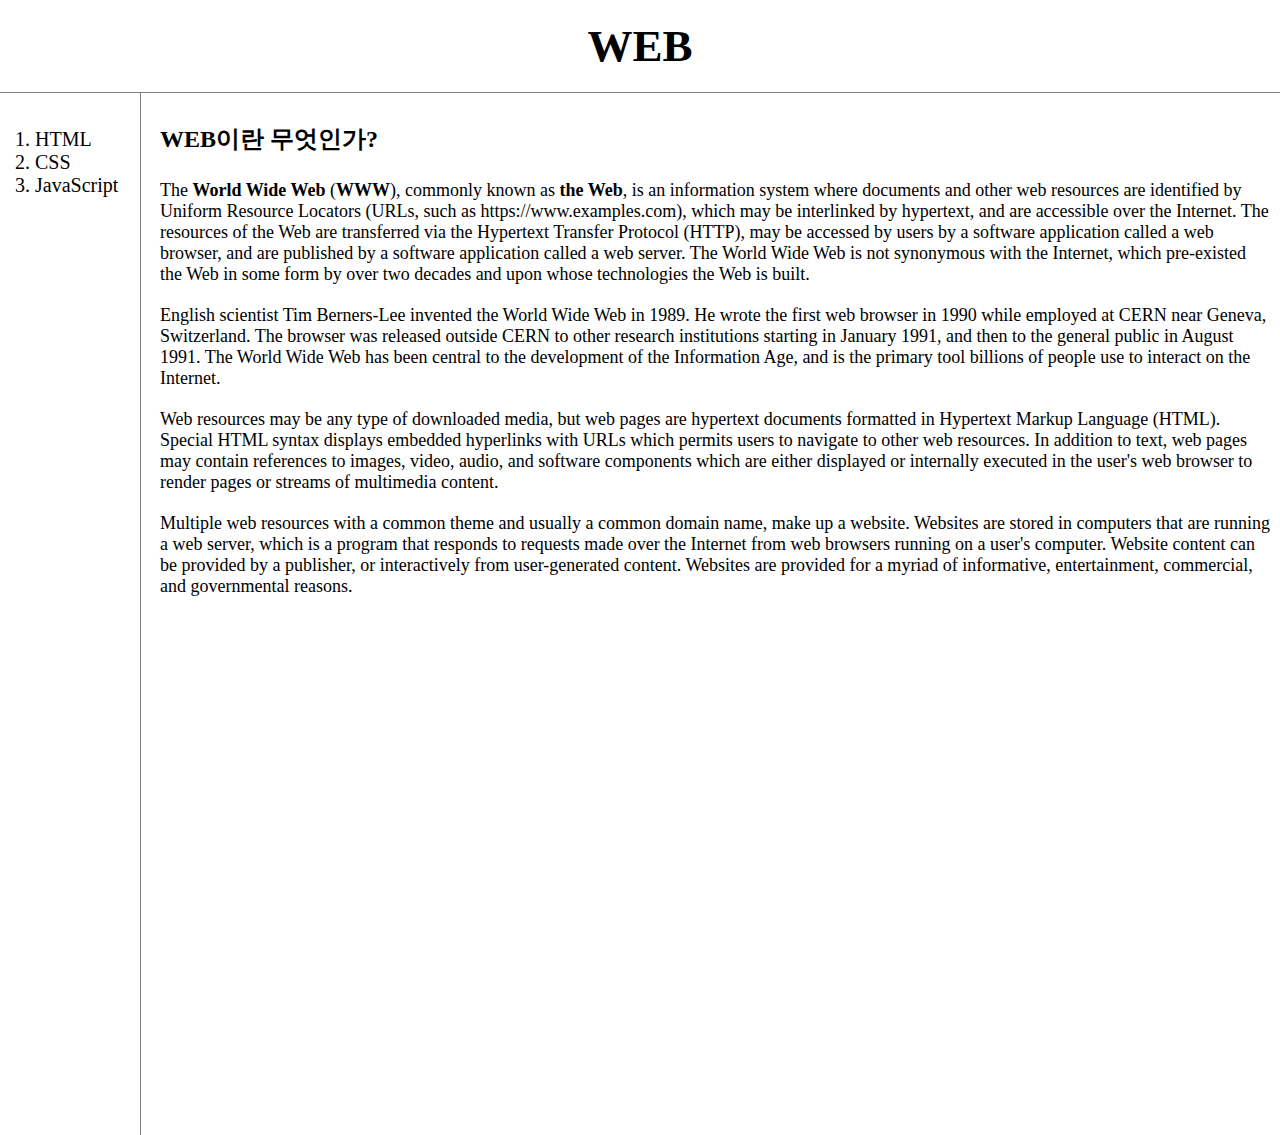
<file: index.html>
<!DOCTYPE html>
<html>
  <head>
    <meta charset="utf-8">
    <title>WEB - WELCOME</title>
    <link rel="stylesheet" href="style.css">
  </head>
  <body>
    <h1><a href="index.html">WEB</a></h1>
      <div id="grid">
        <ol>
        <li><a href="1.html">HTML</a></li>
        <li><a href="2.html">CSS</a></li>
        <li><a href="3.html">JavaScript</a></li>
        </ol>
        <div id="article">
          <h2>WEB이란 무엇인가?</h2>
            <div id="content">
              <p style="margin-top:25px;">The <strong>World Wide Web</strong> (<strong>WWW</strong>), commonly known as <strong>the Web</strong>, is an information system where documents and other web resources are identified by Uniform Resource Locators (URLs, such as <a href="https://www.examples.com" target="_blank">https://www.examples.com</a>), which may be interlinked by hypertext, and are accessible over the Internet. The resources of the Web are transferred via the Hypertext Transfer Protocol (HTTP), may be accessed by users by a software application called a web browser, and are published by a software application called a web server. The World Wide Web is not synonymous with the Internet, which pre-existed the Web in some form by over two decades and upon whose technologies the Web is built.</p>
              <p style="margin-top:20px;">English scientist Tim Berners-Lee invented the World Wide Web in 1989. He wrote the first web browser in 1990 while employed at CERN near Geneva, Switzerland. The browser was released outside CERN to other research institutions starting in January 1991, and then to the general public in August 1991. The World Wide Web has been central to the development of the Information Age, and is the primary tool billions of people use to interact on the Internet.</p>
              <p style="margin-top:20px;">Web resources may be any type of downloaded media, but web pages are hypertext documents formatted in Hypertext Markup Language (HTML). Special HTML syntax displays embedded hyperlinks with URLs which permits users to navigate to other web resources. In addition to text, web pages may contain references to images, video, audio, and software components which are either displayed or internally executed in the user's web browser to render pages or streams of multimedia content.</p>
              <p style="margin-top:20px;">Multiple web resources with a common theme and usually a common domain name, make up a website. Websites are stored in computers that are running a web server, which is a program that responds to requests made over the Internet from web browsers running on a user's computer. Website content can be provided by a publisher, or interactively from user-generated content. Websites are provided for a myriad of informative, entertainment, commercial, and governmental reasons.</p>
              <p style="margin-top:25px;"><iframe width="721" height="480" src="https://www.youtube.com/embed/7T7r_oSp0SE?list=PLuHgQVnccGMDZP7FJ_ZsUrdCGH68ppvPb" frameborder="0" allow="accelerometer; autoplay; clipboard-write; encrypted-media; gyroscope; picture-in-picture" allowfullscreen></iframe></p>
            </div>
      </div>
    </div>
  </body>
</html>
</file>
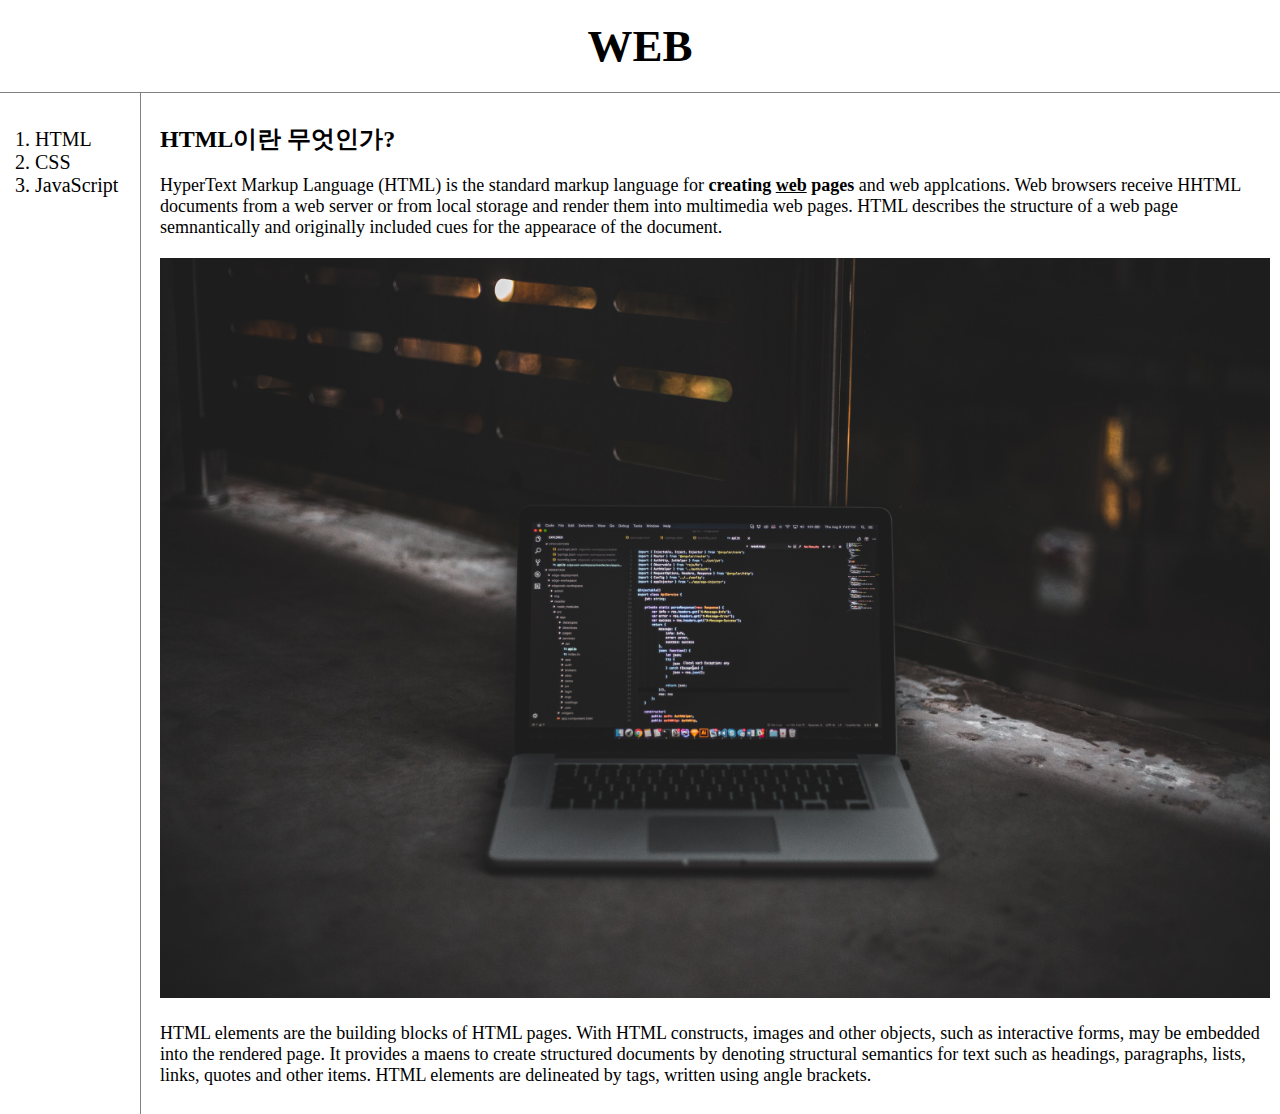
<file: 1.html>
<!DOCTYPE html>
<html>
  <head>
    <meta charset="utf-8">
    <title>WEB1 - HTML</title>
    <link rel="stylesheet" href="style.css">
  </head>
  <body>
    <h1><a href="index.html">WEB</a></h1>
    <div id="grid">
      <ol>
        <li><a href="1.html">HTML</a></li>
        <li><a href="2.html">CSS</a></li>
        <li><a href="3.html">JavaScript</a></li>
      </ol>
      <div id="article">
      <h2>HTML이란 무엇인가?</h2>
        <div id="content">
          <p style="margin-top:20px;"><a href="https://www.w3.org/TR/2017/REC-html52-20171214/" target="_blank" title="html 5.2 specification">HyperText Markup Language (HTML)</a> is the standard markup language for <strong>creating <u>web</u> pages</strong> and web applcations. Web browsers receive HHTML documents from a web server or from local storage and render them into multimedia web pages. HTML describes the structure of a web page semnantically and originally included cues for the appearace of the document.</p>
          <p style="margin-top:20px;"><img src="coding.jpg" width="100%"></p>
          <p style="margin-top:20px;">HTML elements are the building blocks of HTML pages. With HTML constructs, images and other objects, such as interactive forms, may be embedded into the rendered page. It provides a maens to create structured documents by denoting structural semantics for text such as headings, paragraphs, lists, links, quotes and other items. HTML elements are delineated by tags, written using angle brackets.</p>
        </div>
      </div>
    </div>
  </body>
</html>
</file>
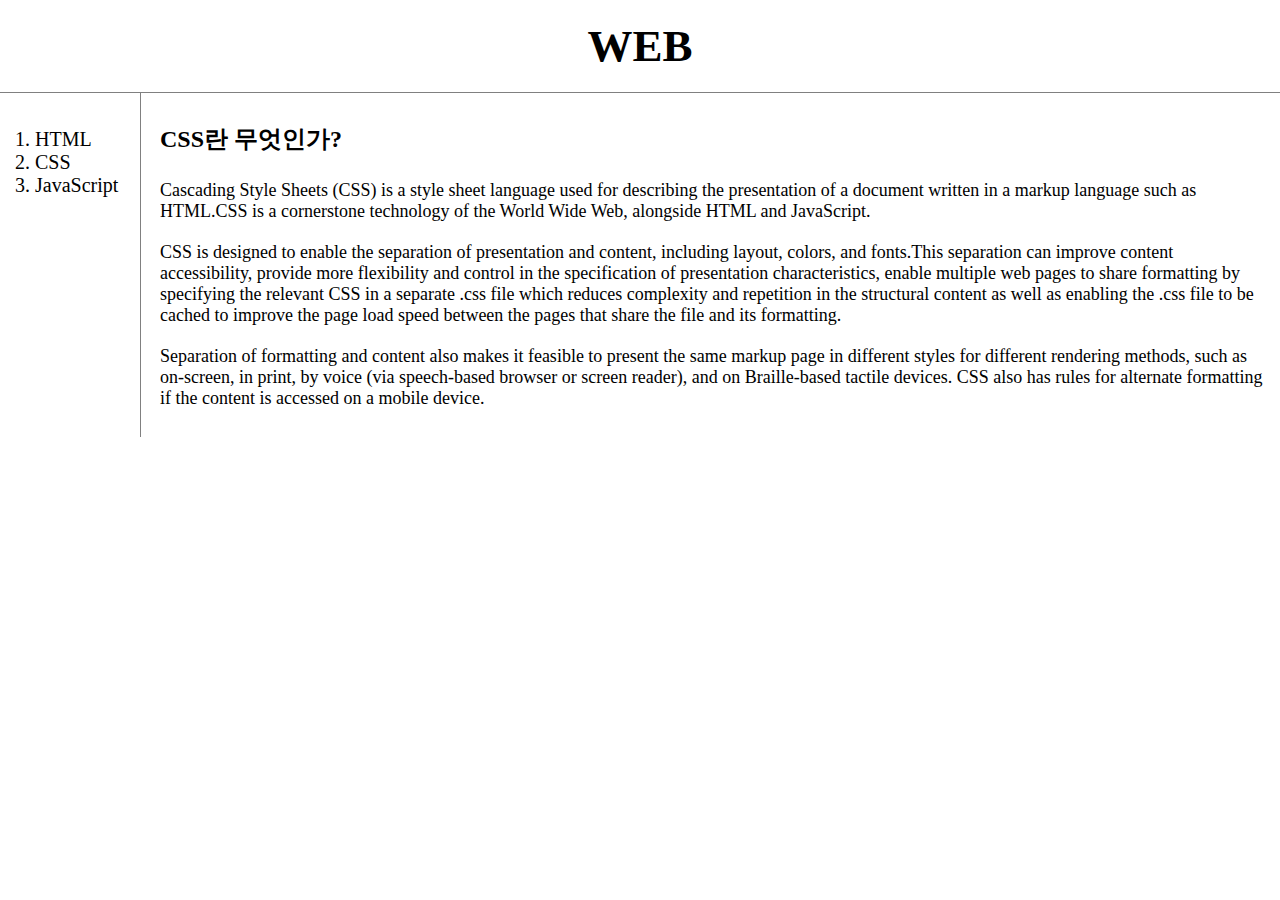
<file: 2.html>
<!DOCTYPE html>
<html>
  <head>
    <meta charset="utf-8">
    <title>WEB2 - CSS</title>
    <style>
      body{
        margin:0px;
        font-family: "Times New Roman"
      }
      a {
        color:black;
        text-decoration: none;
      }
      h1 {
        font-size:45px;
        text-align: center;
        border-bottom:1px solid gray;
        margin:0px;
        padding:20px;
      }
      #grid{
        display: grid;
        grid-template-columns: 150px 1fr
      }
      #grid ol{
        font-size: 20px;
        border-right:1px solid gray;
        width:70px;
        margin:0px;
        padding:35px;
      }
      #grid #article{
        padding: 10px;
      }
      #content{
        font-size: 18px;
      }
      @media(max-width:500px) {
        h1{
          font-size: 30px;
          border-bottom: 0px;
          padding: 5px;
        }
        #grid{display: block;}
        #grid ol{
          border-right:0px;
          padding-bottom: 15px;
        }
        #grid #article{
          border-top: 1px solid gray;
        }
      }
      </style>
  </head>
  <body>
    <h1><a href="index.html">WEB</a></h1>
    <div id="grid">
      <ol>
        <li><a href="1.html">HTML</a></li>
        <li><a href="2.html">CSS</a></li>
        <!--
        <li><a href="2.html" style="color:red; text-decoration:underline">CSS</a></li> -->
        <li><a href="3.html">JavaScript</a></li>
      </ol>
      <!--
      <h1><a href="index.html"><font color="blue">WEB</font></a></h1>
      <ol>
        <li><a href="1.html"><font color="blue">HTML</font></a></li>
        <li><a href="2.html"><font color="blue">CSS</font></a></li>
        <li><a href="3.html"><font color="blue">JavaScript</font></a></li>
      </ol> -->
      <div id="article">
          <h2>CSS란 무엇인가?</h2>
            <div id="content">
              <p style="margin-top:25px;"><a href="https://www.w3.org/Style/CSS/specs.en.html" target="_blank" title="CSS specification">Cascading Style Sheets (CSS)</a> is a style sheet language used for describing the presentation of a document written in a markup language such as HTML.CSS is a cornerstone technology of the World Wide Web, alongside HTML and JavaScript.</p>
              <p style="margin-top:20px;">CSS is designed to enable the separation of presentation and content, including layout, colors, and fonts.This separation can improve content accessibility, provide more flexibility and control in the specification of presentation characteristics, enable multiple web pages to share formatting by specifying the relevant CSS in a separate .css file which reduces complexity and repetition in the structural content as well as enabling the .css file to be cached to improve the page load speed between the pages that share the file and its formatting.</p>
              <p style="margin-top:20px;">Separation of formatting and content also makes it feasible to present the same markup page in different styles for different rendering methods, such as on-screen, in print, by voice (via speech-based browser or screen reader), and on Braille-based tactile devices. CSS also has rules for alternate formatting if the content is accessed on a mobile device.</p>
            </div>
      </div>
    </div>
  </body>
</html>
</file>
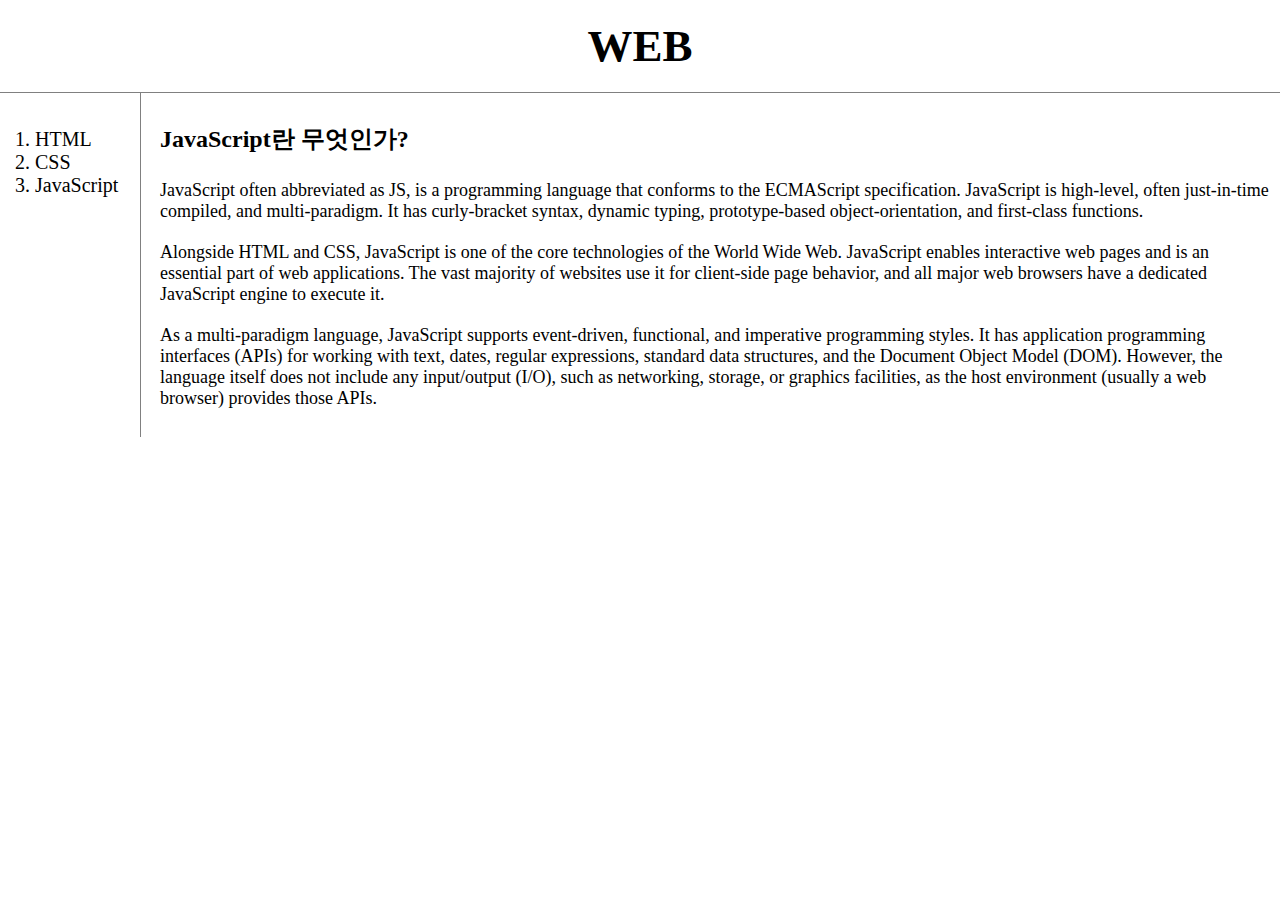
<file: 3.html>
<!DOCTYPE html>
<html>
  <head>
    <meta charset="utf-8">
    <title>WEB3 - JavaScript</title>
    <link rel="stylesheet" href="style.css">
  </head>
  <body>
    <h1><a href="index.html">WEB</a></h1>
    <div id="grid">
      <ol>
        <li><a href="1.html">HTML</a></li>
        <li><a href="2.html">CSS</a></li>
        <li><a href="3.html">JavaScript</a></li>
      </ol>
      <div id="article">
        <h2>JavaScript란 무엇인가?</h2>
            <div id="content">
              <p style="margin-top:25px;">JavaScript often abbreviated as JS, is a programming language that conforms to the ECMAScript specification. JavaScript is high-level, often just-in-time compiled, and multi-paradigm. It has curly-bracket syntax, dynamic typing, prototype-based object-orientation, and first-class functions.</p>
              <p style="margin-top:20px;">Alongside HTML and CSS, JavaScript is one of the core technologies of the World Wide Web. JavaScript enables interactive web pages and is an essential part of web applications. The vast majority of websites use it for client-side page behavior, and all major web browsers have a dedicated JavaScript engine to execute it.</p>
              <p style="margin-top:20px;">As a multi-paradigm language, JavaScript supports event-driven, functional, and imperative programming styles. It has application programming interfaces (APIs) for working with text, dates, regular expressions, standard data structures, and the Document Object Model (DOM). However, the language itself does not include any input/output (I/O), such as networking, storage, or graphics facilities, as the host environment (usually a web browser) provides those APIs.</p>
          </div>
      </div>
    </div>
  </body>
</html>
</file>
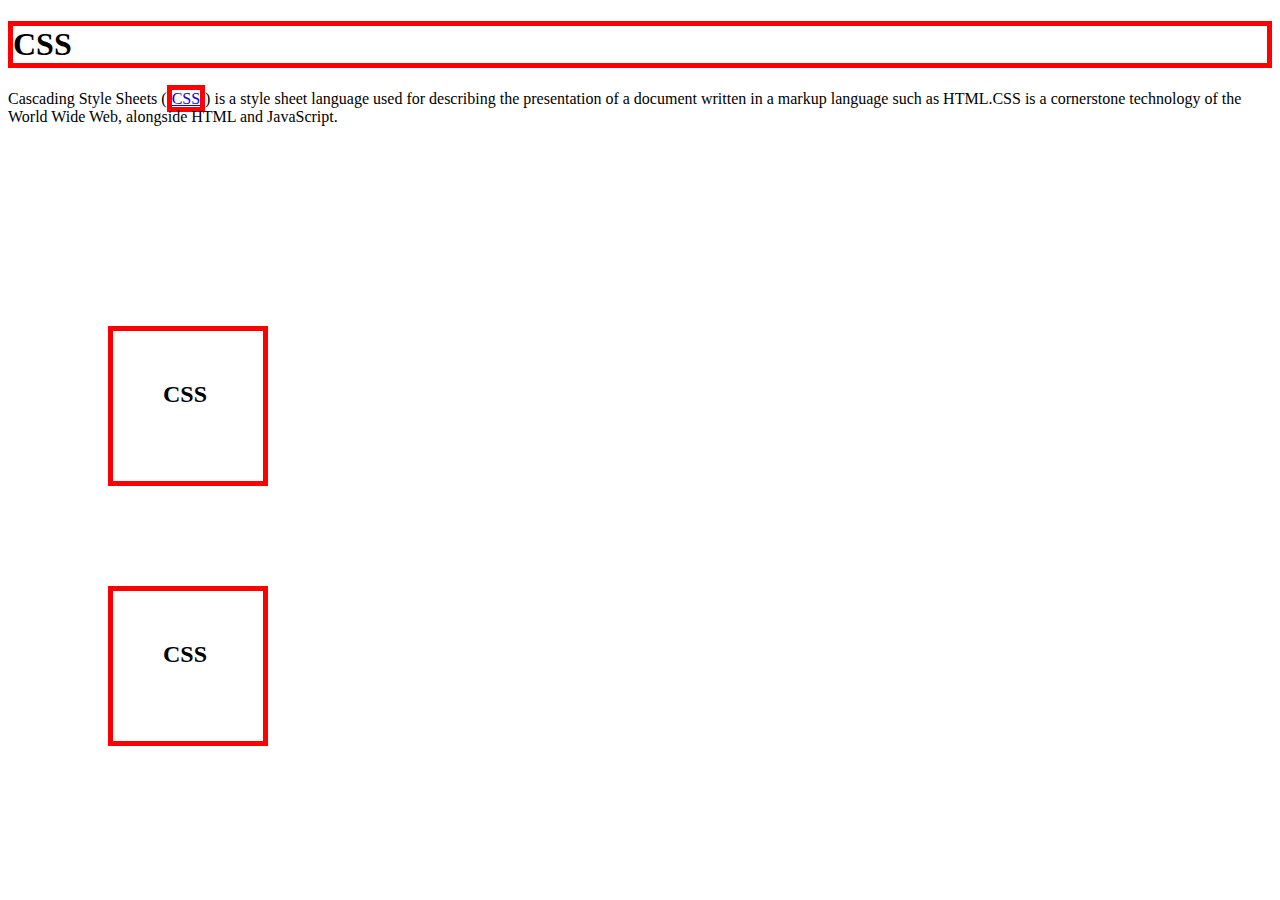
<file: box.html>
<!DOCTYPE html>
<html>
  <head>
    <meta charset="utf-8">
    <title>BOX</title>
    <style>
      /*
      block level element, inline element
      */
      h1, h2, a{
        border:5px red solid;
      }
      h2{
        padding:50px;
        margin:100px;
        display:block;
        width:50px;
        height:50px;
      }
    </style>
  </head>
  <body>
    <h1>CSS</h1>
    <p style="margin-bottom:200px;">Cascading Style Sheets (<a href="https://www.w3.org/Style/CSS/specs.en.html">CSS</a>) is a style sheet language used for describing the presentation of a document written in a markup language such as HTML.CSS is a cornerstone technology of the World Wide Web, alongside HTML and JavaScript.</p>
    <h2>CSS</h2>
    <h2>CSS</h2>
  </body>
</html>
</file>
<file: style.css>
body{
  margin:0px;
  font-family: "Times New Roman"
}
a {
  color:black;
  text-decoration: none;
}
h1 {
  font-size:45px;
  text-align: center;
  border-bottom:1px solid gray;
  margin:0px;
  padding:20px;
}
#grid{
  display: grid;
  grid-template-columns: 150px 1fr
}
#grid ol{
  font-size: 20px;
  border-right:1px solid gray;
  width:70px;
  margin:0px;
  padding:35px;
}
#grid #article{
  padding: 10px;
}
#content{
  font-size: 18px;
}
@media(max-width:500px) {
  h1{
    font-size: 30px;
    border-bottom: 0px;
    padding: 5px;
  }
  #grid{display: block;}
  #grid ol{
    border-right:0px;
    padding-bottom: 15px;
  }
  #grid #article{
    border-top: 1px solid gray;
  }
}
</file>
